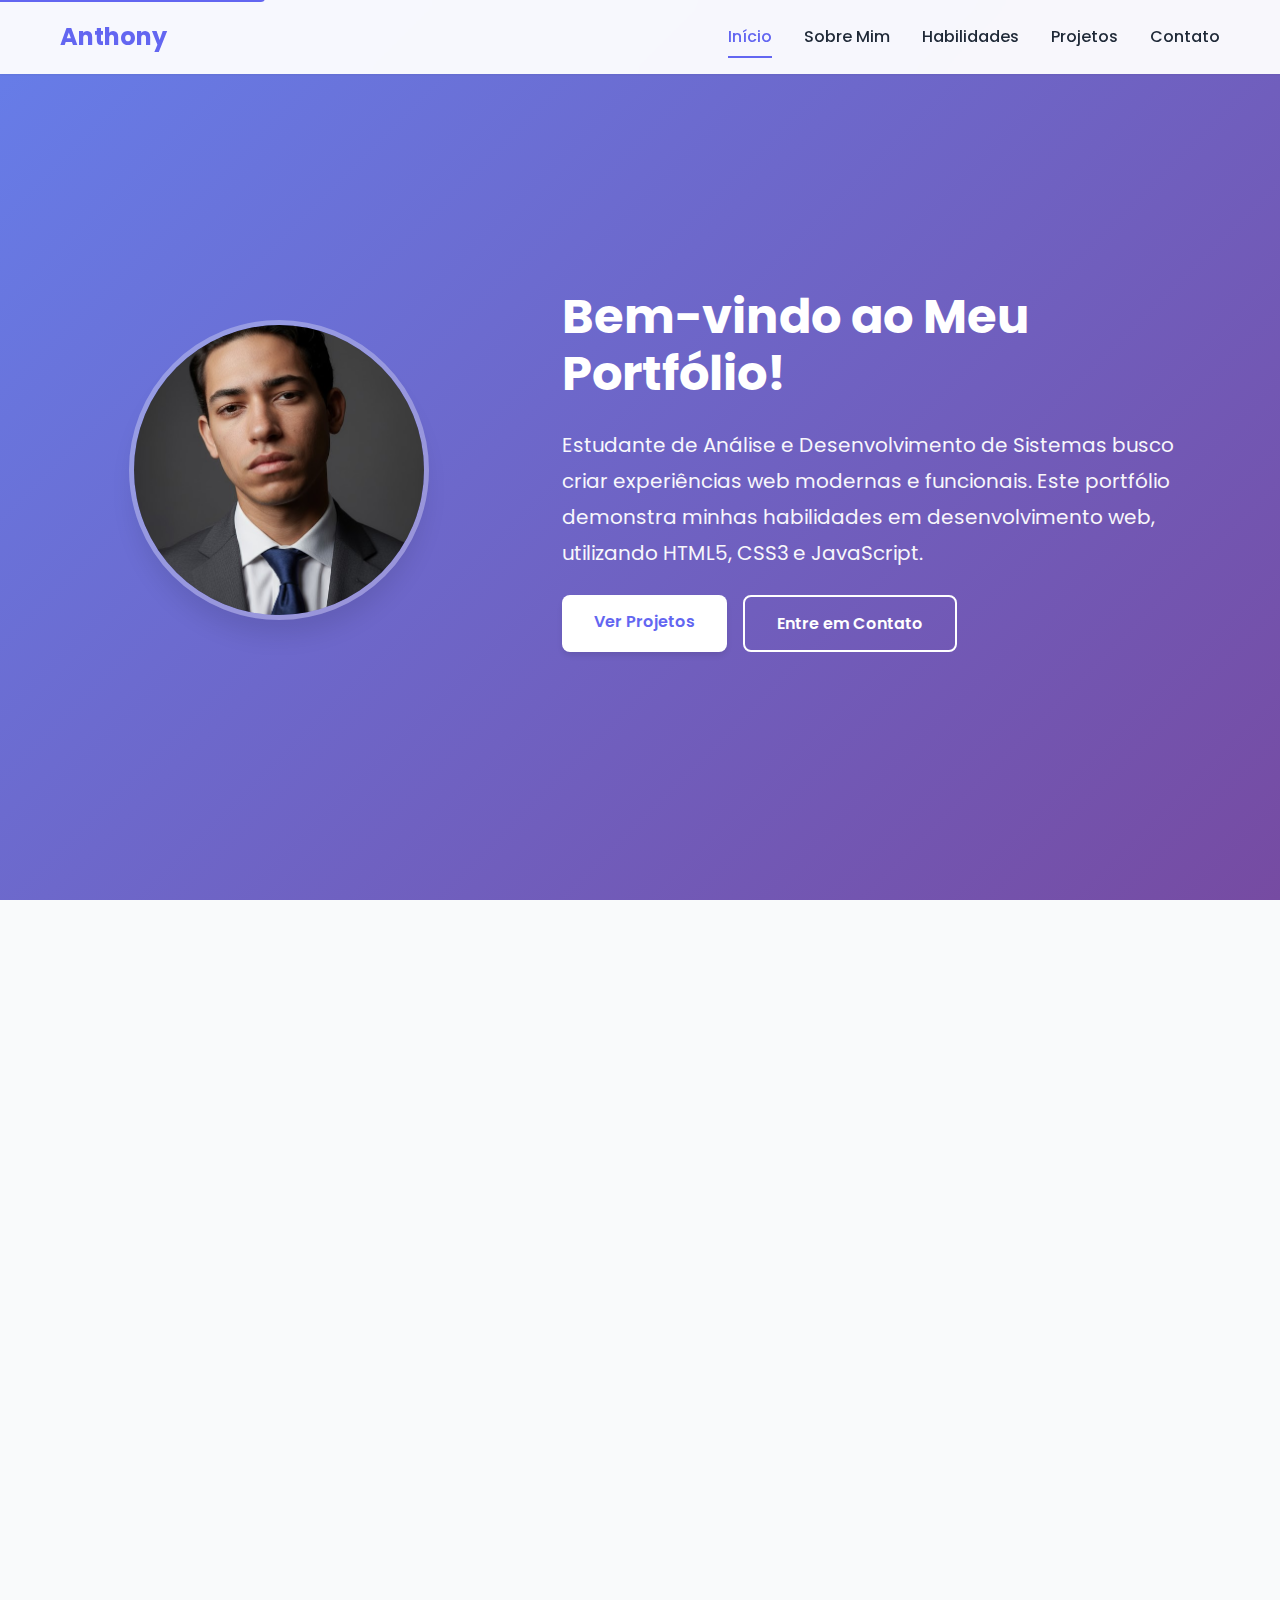
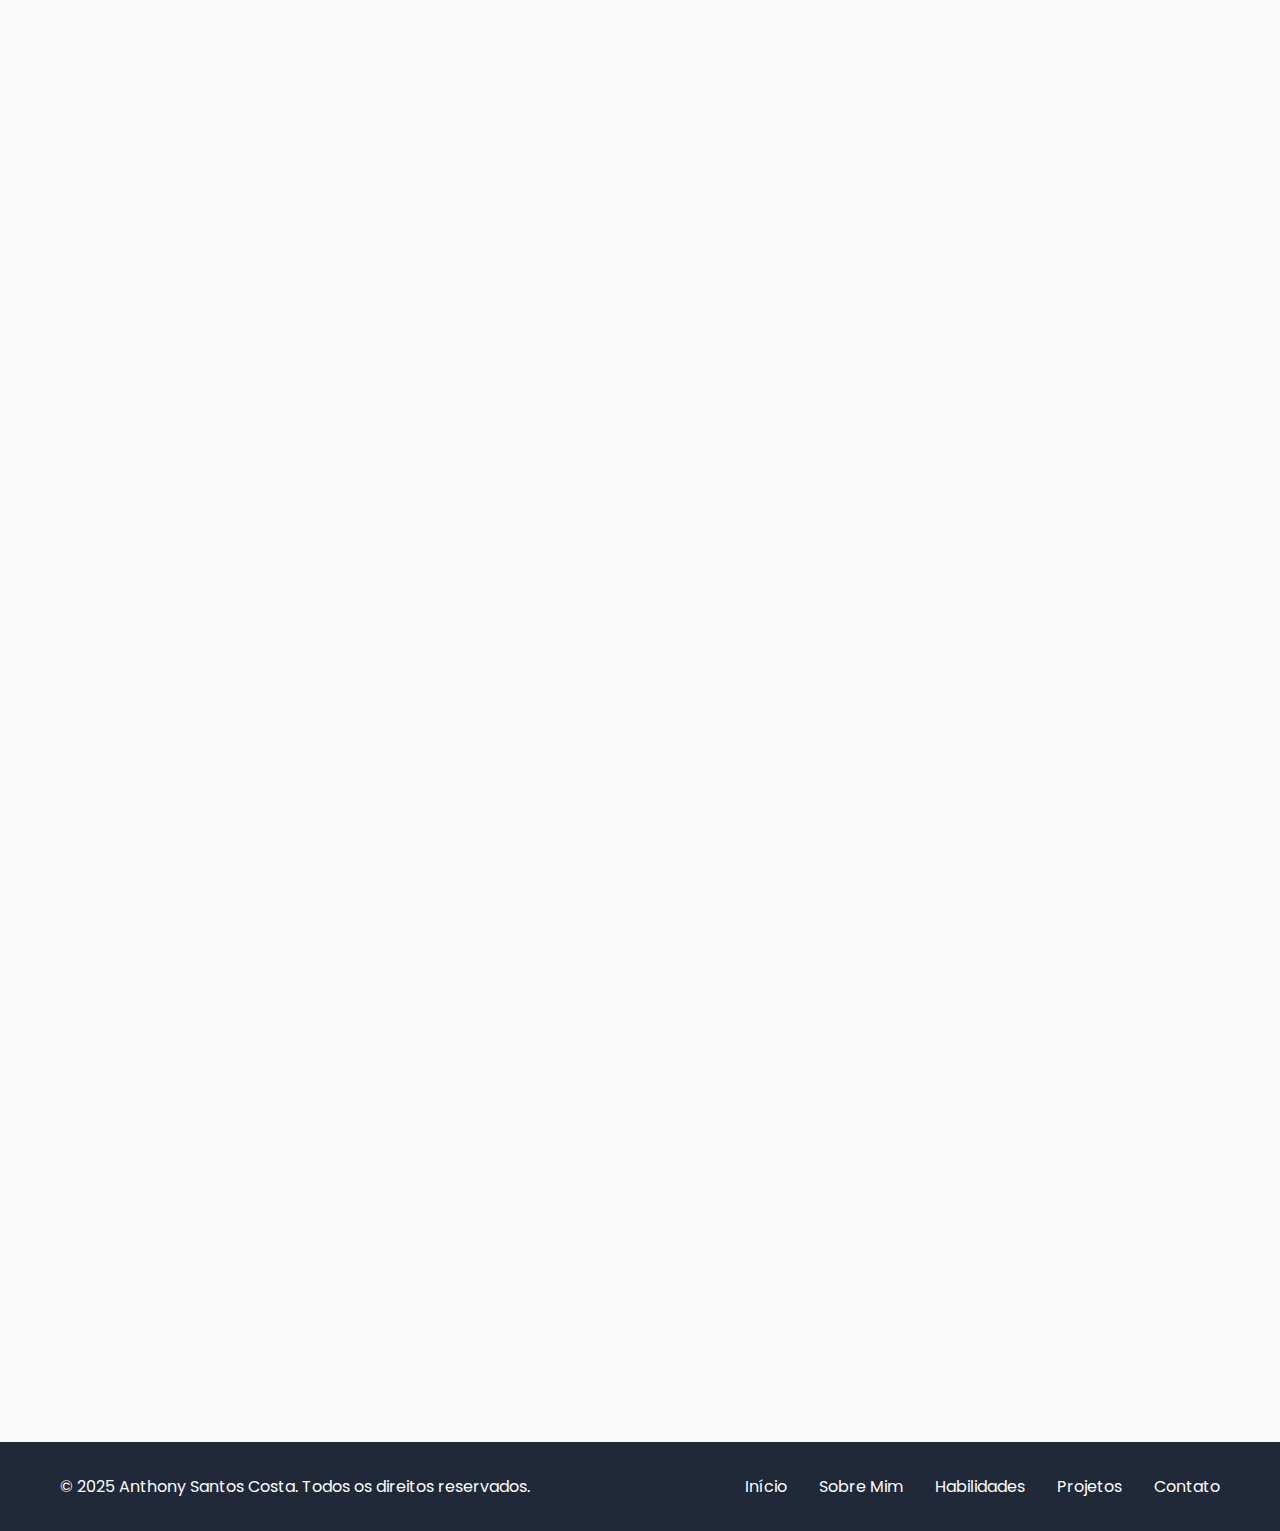
<file: index.html>
<!DOCTYPE html>
<html lang="pt-BR">
<head>
    <meta charset="UTF-8">
    <meta name="viewport" content="width=device-width, initial-scale=1.0">
    <meta name="description" content="Portfólio profissional de Anthony Santos Costa - Desenvolvedor Front-end especializado em HTML5, CSS3 e JavaScript">
    <meta name="keywords" content="desenvolvedor front-end, HTML5, CSS3, JavaScript, portfólio, web developer">
    <meta name="author" content="Anthony Santos Costa">
    <title>Anthony Santos Costa - Portfólio Profissional | Desenvolvedor Front-end</title>
    <link rel="stylesheet" href="style.css">
    <link rel="preconnect" href="https://fonts.googleapis.com">
    <link rel="preconnect" href="https://fonts.gstatic.com" crossorigin>
    <link href="https://fonts.googleapis.com/css2?family=Poppins:wght@300;400;500;600;700&display=swap" rel="stylesheet">
    <script src="https://www.google.com/recaptcha/api.js" async defer></script>
</head>
<body>
    <a href="#main-content" class="skip-link">Pular para o conteúdo principal</a>

    <header class="header-fixed">
        <div class="container">
            <div class="header-content">
                <h1 class="logo"><span class="typing-text"></span></h1>
                <nav class="nav-menu" id="nav-menu" role="navigation" aria-label="Menu principal">
                    <a href="#home" class="nav-link">Início</a>
                    <a href="#sobre" class="nav-link">Sobre Mim</a>
                    <a href="#habilidades" class="nav-link">Habilidades</a>
                    <a href="#projetos" class="nav-link">Projetos</a>
                    <a href="#contato" class="nav-link">Contato</a>
                </nav>
                <button class="menu-toggle" aria-label="Menu mobile" aria-expanded="false" aria-controls="nav-menu">
                    <span></span>
                    <span></span>
                    <span></span>
                </button>
            </div>
        </div>
    </header>
    <main id="main-content">
    <section id="home" class="hero">
        <div class="container">
            <div class="hero-content animate-on-scroll">
                <div class="hero-image">
                    <img src="assets/unnamed.jpg" alt="Anthony Santos Costa - Desenvolvedor Front-end" class="profile-photo" loading="lazy" style="object-position: center center; object-fit: cover;">
                </div>
                <div class="hero-text">
                    <h2 class="hero-title">Bem-vindo ao Meu Portfólio!</h2>
                    <p class="hero-description">Estudante de Análise e Desenvolvimento de Sistemas busco criar experiências web modernas e funcionais. Este portfólio demonstra minhas habilidades em desenvolvimento web, utilizando HTML5, CSS3 e JavaScript.</p>
                    <div class="hero-buttons">
                        <a href="#projetos" class="btn btn-primary">Ver Projetos</a>
                        <a href="#contato" class="btn btn-secondary">Entre em Contato</a>
                    </div>
                </div>
            </div>
        </div>
    </section>

    <section id="habilidades" class="skills">
        <div class="container">
            <h2 class="section-title animate-on-scroll">Habilidades</h2>
            <p class="section-subtitle animate-on-scroll">Tecnologias e ferramentas que utilizo no desenvolvimento.</p>
            
            <div class="skills-grid animate-on-scroll">
                <div class="skill-card">
                    <div class="skill-icon">🌐</div>
                    <h3>HTML5</h3>
                    <p>Nível intermediário - Estruturação semântica e acessível</p>
                    <div class="skill-level">
                        <div class="skill-bar">
                            <div class="skill-progress" data-level="65" style="width: 65%"></div>
                        </div>
                        <span class="skill-percentage">65%</span>
                    </div>
                </div>
                <div class="skill-card">
                    <div class="skill-icon">🎨</div>
                    <h3>CSS3</h3>
                    <p>Nível intermediário - Design responsivo e estilização moderna</p>
                    <div class="skill-level">
                        <div class="skill-bar">
                            <div class="skill-progress" data-level="45" style="width: 45%"></div>
                        </div>
                        <span class="skill-percentage">45%</span>
                    </div>
                </div>
                <div class="skill-card">
                    <div class="skill-icon">⚡</div>
                    <h3>JavaScript</h3>
                    <p>Nível intermediário - Interatividade e lógica de programação</p>
                    <div class="skill-level">
                        <div class="skill-bar">
                            <div class="skill-progress" data-level="35" style="width: 35%"></div>
                        </div>
                        <span class="skill-percentage">35%</span>
                    </div>
                </div>
                <div class="skill-card">
                    <div class="skill-icon">🐍</div>
                    <h3>Python</h3>
                    <p>Nível intermediário - Programação e desenvolvimento backend</p>
                    <div class="skill-level">
                        <div class="skill-bar">
                            <div class="skill-progress" data-level="15" style="width: 15%"></div>
                        </div>
                        <span class="skill-percentage">15%</span>
                    </div>
                </div>
            </div>
        </div>
    </section>

    <section id="projetos" class="projects">
        <div class="container">
            <h2 class="section-title animate-on-scroll">Meus Projetos</h2>
            <p class="section-subtitle animate-on-scroll">Confira alguns dos projetos que desenvolvi durante minha jornada de aprendizado.</p>
            
            <div class="projects-grid">
                <a href="projetos/atividade 1/index.html" class="project-card animate-on-scroll">
                    <div class="project-image">
                        <div class="project-placeholder">🚗</div>
                    </div>
                    <div class="project-content">
                        <h3>Atividade 1: Site de Carros</h3>
                        <p>Um site interativo sobre carros construído com HTML, CSS e JavaScript, incluindo elementos de áudio e animações.</p>
                        <span class="project-link">Ver Projeto →</span>
                    </div>
                </a>

                <a href="projetos/atividade 2/atividade 2/index.html" class="project-card animate-on-scroll">
                    <div class="project-image">
                        <div class="project-placeholder">🔢</div>
                    </div>
                    <div class="project-content">
                        <h3>Atividade 2: Calculadora JS</h3>
                        <p>Uma calculadora funcional e responsiva desenvolvida com JavaScript puro, demonstrando lógica de programação e manipulação do DOM.</p>
                        <span class="project-link">Ver Projeto →</span>
                    </div>
                </a>

                <a href="projetos/Lampada - Atividade/index.html" class="project-card animate-on-scroll">
                    <div class="project-image">
                        <div class="project-placeholder">💡</div>
                    </div>
                    <div class="project-content">
                        <h3>Lâmpada Interativa</h3>
                        <p>Projeto interativo de lâmpada que permite ligar e desligar, demonstrando manipulação de eventos e alteração de imagens dinamicamente.</p>
                        <span class="project-link">Ver Projeto →</span>
                    </div>
                </a>

                <a href="projetos/Site Sustentavél/index.html" class="project-card animate-on-scroll">
                    <div class="project-image">
                        <div class="project-placeholder">🌱</div>
                    </div>
                    <div class="project-content">
                        <h3>Site Sustentável</h3>
                        <p>Site sobre sustentabilidade com notícias, dicas e informações sobre meio ambiente e práticas ecológicas.</p>
                        <span class="project-link">Ver Projeto →</span>
                    </div>
                </a>
            </div>
        </div>
    </section>

    <section id="contato" class="contact">
        <div class="container">
            <h2 class="section-title animate-on-scroll">Entre em Contato</h2>
            <p class="section-subtitle animate-on-scroll">Fique à vontade para entrar em contato comigo. Estou sempre aberto a novas oportunidades e projetos!</p>
            
            <div class="contact-content">
                <div class="form-container animate-on-scroll">
                    <h3>Envie-me uma Mensagem</h3>
                    <form id="contactForm" action="mailto:anthonysantoscosta93@gmail.com" method="post" enctype="text/plain">
                        <div class="form-group">
                            <label for="nome">Nome:</label>
                            <input type="text" id="nome" name="nome" required placeholder="Seu nome completo" aria-required="true" aria-label="Campo para inserir seu nome completo">
                        </div>
                        
                        <div class="form-group">
                            <label for="email">E-mail:</label>
                            <input type="email" id="email" name="email" required placeholder="seu@email.com" aria-required="true" aria-label="Campo para inserir seu endereço de e-mail">
                        </div>
                        
                        <div class="form-group">
                            <label for="mensagem">Mensagem:</label>
                            <textarea id="mensagem" name="mensagem" rows="5" required placeholder="Escreva sua mensagem aqui..." aria-required="true" aria-label="Campo para escrever sua mensagem"></textarea>
                        </div>
                        
                        <div class="form-group">
                            <div class="captcha-container">
                                <div class="g-recaptcha" data-sitekey="6LeIxAcTAAAAAJcZVRqyHh71UMIEGNQ_MXjiZKhI"></div>
                            </div>
                        </div>
                        
                        <button type="submit" class="btn btn-primary" aria-label="Botão para enviar o formulário de contato">Enviar Mensagem</button>
                    </form>
                </div>

                <div class="contacts-container animate-on-scroll">
                    <h3>Outros Contatos</h3>
                    <div class="social-links">
                        <a href="mailto:anthonysantoscosta93@gmail.com" target="_blank" class="social-link" title="Email">
                            <span class="social-icon">📧</span>
                            <span>anthonysantoscosta93@gmail.com</span>
                        </a>
                        <a href="https://github.com/anthonf" target="_blank" class="social-link" title="GitHub">
                            <span class="social-icon">💻</span>
                            <span>GitHub</span>
                        </a>
                        <a href="https://linkedin.com/in/ANTHUNY TUNINHO" target="_blank" class="social-link" title="LinkedIn">
                            <span class="social-icon">💼</span>
                            <span>LinkedIn</span>
                        </a>
                        <a href="https://instagram.com/anthony_satos" target="_blank" class="social-link" title="Instagram">
                            <span class="social-icon">📷</span>
                            <span>Instagram</span>
                        </a>
                        <a href="https://wa.me/557988464379" target="_blank" class="social-link" title="WhatsApp">
                            <span class="social-icon">💬</span>
                            <span>WhatsApp</span>
                        </a>
                    </div>
                    <div class="map-container">
                        <h3>Localização</h3>
                        <p class="location-text">UNIT Farolândia - Avenida Murilo Dantas, 300<br>Farolândia, Aracaju - SE, 49032-490</p>
                        <iframe 
                            src="https://www.google.com/maps/embed?pb=!1m18!1m12!1m3!1d3916.277870986386!2d-37.07287772489859!3d-10.96727589043088!2m3!1f0!2f0!3f0!3m2!1i1024!2i768!4f13.1!3m3!1m2!1s0x71ab32355444987%3A0x809315875150824c!2sUniversidade%20Tiradentes%20(UNIT)%20-%20Campus%20Farol%C3%A2ndia!5e0!3m2!1spt-BR!2sbr!4v1700000000000!5m2!1spt-BR!2sbr" 
                            allowfullscreen="" 
                            loading="lazy" 
                            referrerpolicy="no-referrer-when-downgrade"
                            title="Localização UNIT Farolândia"
                            aria-label="Mapa mostrando a localização da UNIT Farolândia em Aracaju - SE">
                        </iframe>
                    </div>
                </div>
            </div>
        </div>
    </section>
    </main>

    <footer class="footer">
        <div class="container">
            <div class="footer-content">
                <p>&copy; 2025 Anthony Santos Costa. Todos os direitos reservados.</p>
                <div class="footer-links">
                    <a href="#home">Início</a>
                    <a href="#sobre">Sobre Mim</a>
                    <a href="#habilidades">Habilidades</a>
                    <a href="#projetos">Projetos</a>
                    <a href="#contato">Contato</a>
                </div>
            </div>
        </div>
    </footer>

    <noscript>
        <div style="position: fixed; top: 0; left: 0; right: 0; background-color: #ef4444; color: white; padding: 1rem; text-align: center; z-index: 10000;">
            <p style="margin: 0;"><strong>JavaScript está desabilitado no seu navegador.</strong> Para uma melhor experiência, por favor, ative o JavaScript ou entre em contato diretamente via 
            <a href="https://wa.me/557988464379" target="_blank" style="color: white; text-decoration: underline;">WhatsApp</a> ou 
            <a href="mailto:anthonysantoscosta93@gmail.com" style="color: white; text-decoration: underline;">E-mail</a>.</p>
        </div>
    </noscript>

    <script src="script.js"></script>

</body>
</html>
</file>
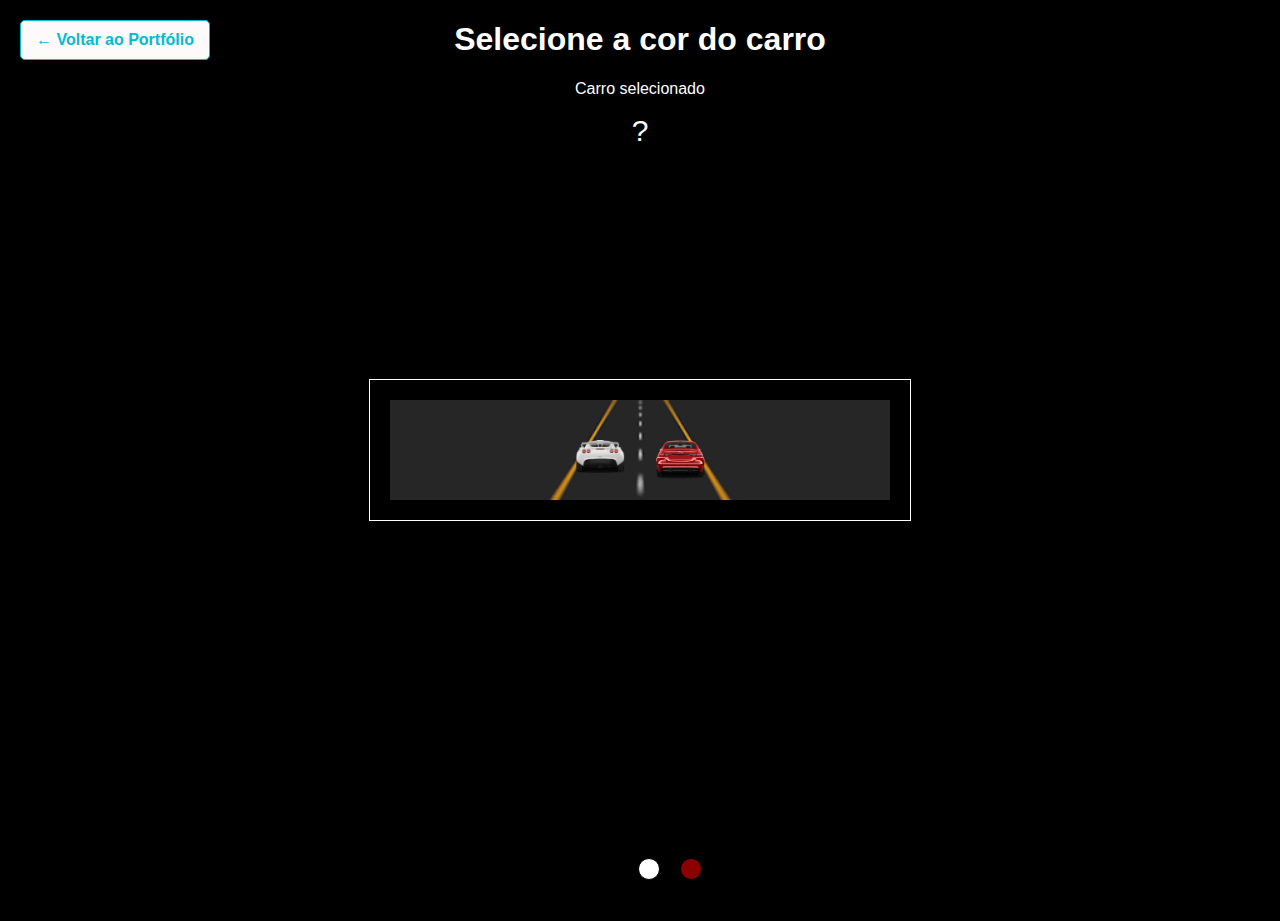
<file: projetos/atividade 1/index.html>
<!DOCTYPE html>
<html lang="en">
<head>
    <meta charset="UTF-8">
    <meta name="viewport" content="width=device-width, initial-scale=1.0">
    <link rel="stylesheet" href="style.css">
    <title>z-index</title>
</head>
<body>
    <a href="../../index.html" class="btn-voltar">&larr; Voltar ao Portfólio</a>
    <header>
        <div class="text">
            <h1>Selecione a cor do carro</h1>
            <p>Carro selecionado <div id="result">?</div></p>
        </div>
    </header>
    <main>
        <div class="container">
            <div class="track"></div>
            <div id="white"></div>
            <div id="red"></div>
            <audio src="assets/audio/cars.mp3" autoplay></audio>
        </div>
    </main>
    <footer>
        <nav>
            <div class="btn_circle_1" id="branco"></div>
            <div class="btn_circle_2" id="vermelho"></div>
            <div class="btn" id="resetar">Resetar</div>
            <div class="btn" id="acelerar">Acelerar</div>
            <div class="btn" id="desacelerar">Desacelerar</div>
        </nav>
    </footer>
</body>
<script src="script.js"></script>
</html>
</file>
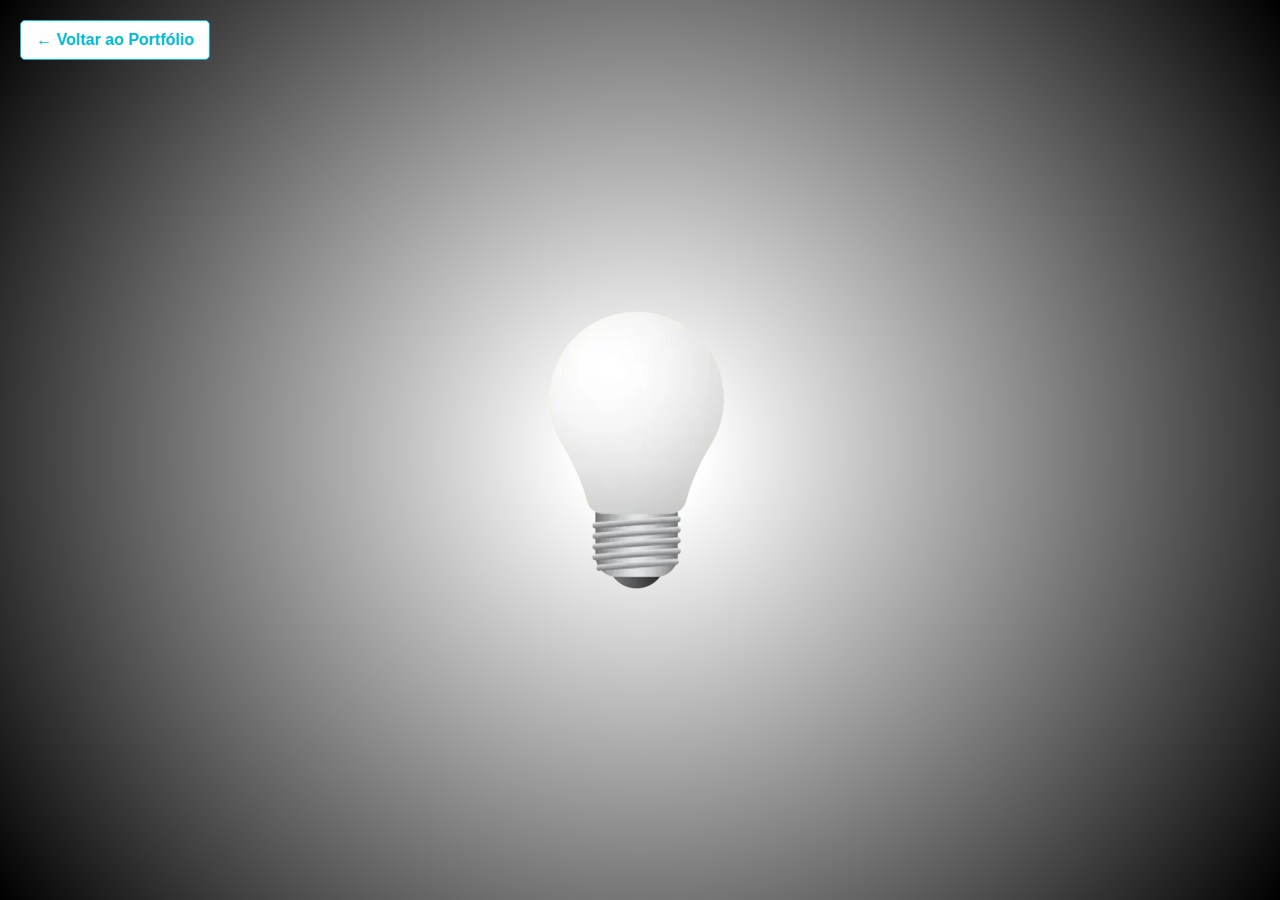
<file: projetos/Lampada - Atividade/index.html>
<!DOCTYPE html>
<html lang="pt-BR">
<head>
    <meta charset="UTF-8">
    <meta name="viewport" content="width=device-width, initial-scale=1.0">
    <title>Lâmpada</title>
    <link rel="stylesheet" href="style.css">
</head>
<body>
    <a href="../../index.html" class="btn-voltar">&larr; Voltar ao Portfólio</a>
    <div class="container">
        <img id="lamp" src="assets/lamp_off.png" alt="Lâmpada apagada">
    </div>
    <script src="lampião.js"></script>
</body>
</html>
</file>
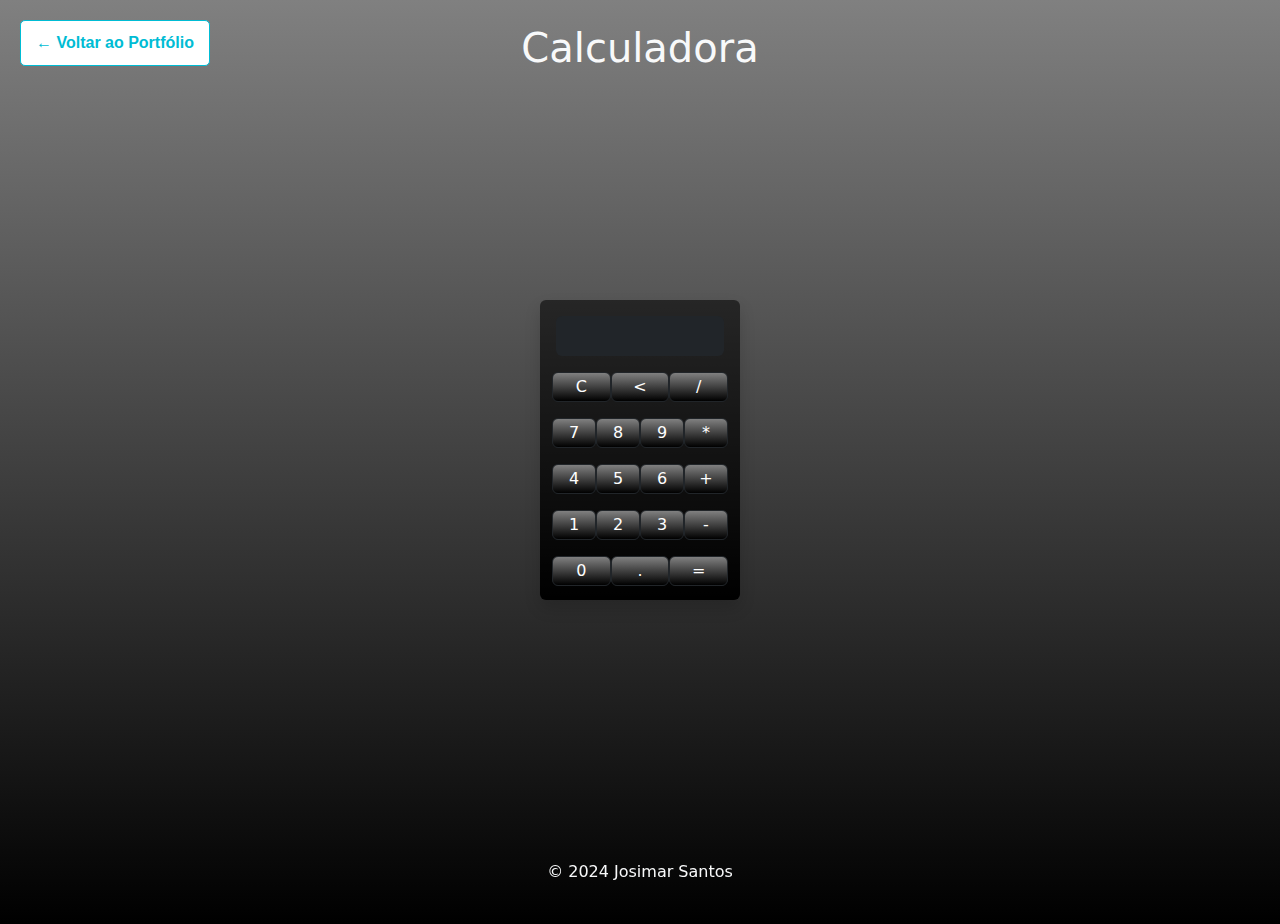
<file: projetos/atividade 2/atividade 2/index.html>
<!DOCTYPE html>
<html lang="en">
<head>
    <meta charset="UTF-8">
    <meta name="viewport" content="width=device-width, initial-scale=1.0">
    <title>Calculator</title>
    <link rel="stylesheet" href="style.css">
    <link href="https://cdn.jsdelivr.net/npm/bootstrap@5.3.3/dist/css/bootstrap.min.css" rel="stylesheet" integrity="sha384-QWTKZyjpPEjISv5WaRU9OFeRpok6YctnYmDr5pNlyT2bRjXh0JMhjY6hW+ALEwIH" crossorigin="anonymous">
</head>
<body>
    <a href="../../../index.html" class="btn-voltar">&larr; Voltar ao Portfólio</a>
    <header class="header text-center my-4">
        <h1 class="text-light">Calculadora</h1>
    </header>
    <main class="d-flex justify-content-center">
        <div class="calc bg-black bg-gradient p-3 rounded shadow">
            <div class="display bg-dark pb-3 mb-3 rounded text-light text-end" id="display"></div>
            <div class="btns">
                <div class="row g-2"> 
                    <button onclick="clearAll()" class="btn col btn-dark d-flex justify-content-center align-items-center" aria-label="Clear">C</button>
                    <button onclick="backspace()" class="btn col btn-dark d-flex justify-content-center align-items-center" aria-label="Backspace"><</button>
                    <button onclick="pressed('/')" class="btn col btn-dark d-flex justify-content-center align-items-center" aria-label="Divide">/</button>
                </div>
                <div class="row g-2 mt-2">
                    <button onclick="pressed('7')" class="btn col btn-dark d-flex justify-content-center align-items-center" aria-label="Seven">7</button>
                    <button onclick="pressed('8')" class="btn col btn-dark d-flex justify-content-center align-items-center" aria-label="Eight">8</button>
                    <button onclick="pressed('9')" class="btn col btn-dark d-flex justify-content-center align-items-center" aria-label="Nine">9</button>
                    <button onclick="pressed('*')" class="btn col btn-dark d-flex justify-content-center align-items-center" aria-label="Multiply">*</button>
                </div>
                <div class="row g-2 mt-2">
                    <button onclick="pressed('4')" class="btn col btn-dark d-flex justify-content-center align-items-center" aria-label="Four">4</button>
                    <button onclick="pressed('5')" class="btn col btn-dark d-flex justify-content-center align-items-center" aria-label="Five">5</button>
                    <button onclick="pressed('6')" class="btn col btn-dark d-flex justify-content-center align-items-center" aria-label="Six">6</button>
                    <button onclick="pressed('+')" class="btn col btn-dark d-flex justify-content-center align-items-center" aria-label="Add">+</button>
                </div>
                <div class="row g-2 mt-2">
                    <button onclick="pressed('1')" class="btn col btn-dark d-flex justify-content-center align-items-center" aria-label="One">1</button>
                    <button onclick="pressed('2')" class="btn col btn-dark d-flex justify-content-center align-items-center" aria-label="Two">2</button>
                    <button onclick="pressed('3')" class="btn col btn-dark d-flex justify-content-center align-items-center" aria-label="Three">3</button>
                    <button onclick="pressed('-')" class="btn col btn-dark d-flex justify-content-center align-items-center" aria-label="Subtract">-</button>
                </div>
                <div class="row g-2 mt-2">
                    <button onclick="pressed('0')" class="btn col btn-dark d-flex justify-content-center align-items-center" aria-label="Zero">0</button>
                    <button onclick="pressed('.')" class="btn col btn-dark d-flex justify-content-center align-items-center" aria-label="Decimal">.</button>
                    <button onclick="calculate()" class="btn col btn-dark d-flex justify-content-center align-items-center" aria-label="Equals">=</button>
                </div>
            </div>
        </div>
    </main>
    <footer class="footer text-light fixed-bottom mt-auto text-center">
        <p>&copy; 2024 Josimar Santos</p>
    </footer>
    <script src="script.js"></script>
    <script src="https://cdn.jsdelivr.net/npm/bootstrap@5.3.3/dist/js/bootstrap.bundle.min.js" integrity="sha384-YvpcrYf0tY3lHB60NNkmXc5s9fDVZLESaAA55NDzOxhy9GkcIdslK1eN7N6jIeHz" crossorigin="anonymous"></script>
</body>
</html>
</file>
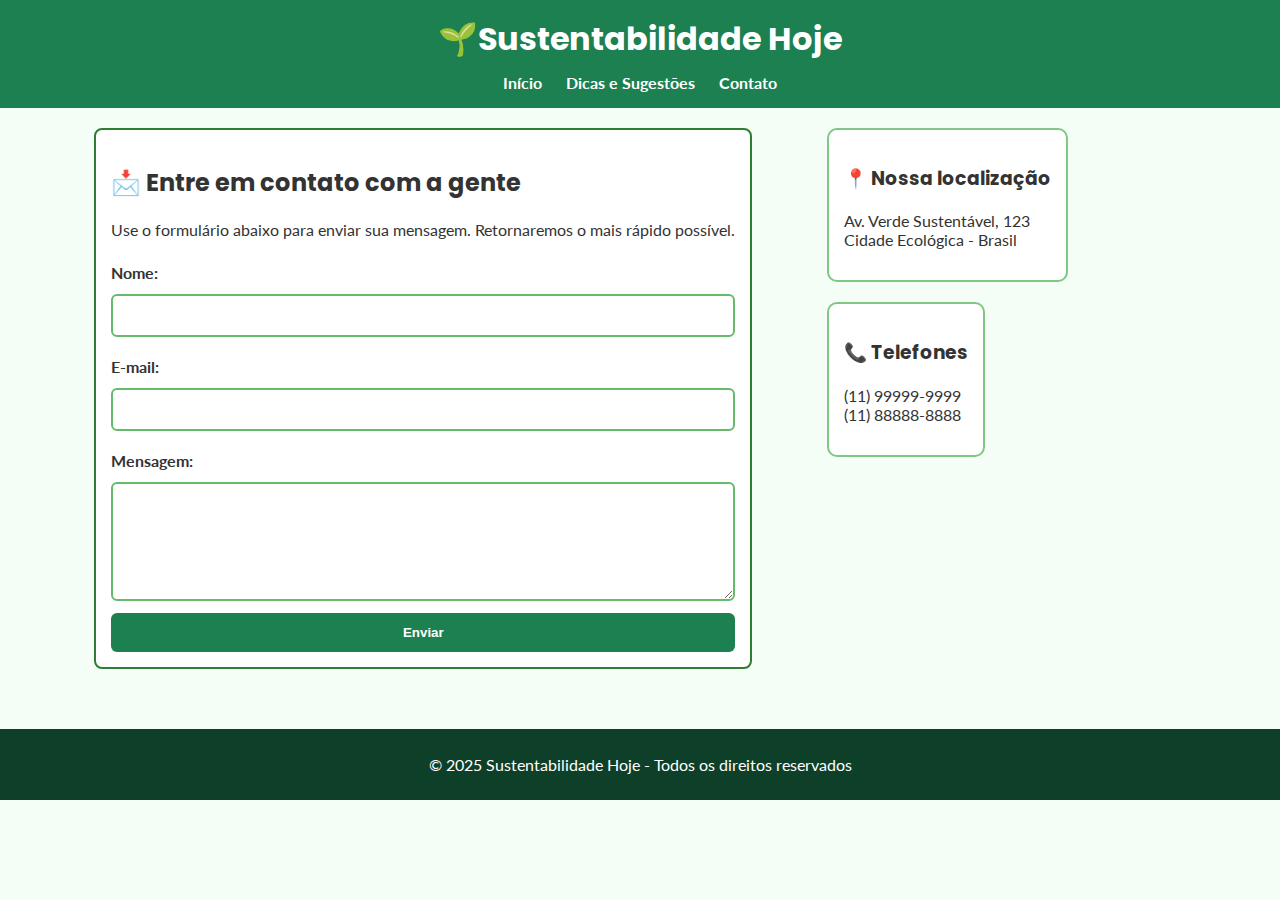
<file: projetos/Site Sustentavél/contatos.html>
<!DOCTYPE html>
<html lang="pt-br">
<head>
<meta charset="UTF-8">
<meta name="viewport" content="width=device-width, initial-scale=1.0">
    <title>Contato - Sustentabilidade Hoje</title>
    <link rel="stylesheet" href="style.css">
    <link rel="icon" href="data:image/svg+xml,<svg xmlns=%22http://www.w3.org/2000/svg%22 viewBox=%2210 0 100 100%22><text y=%22.90em%22 font-size=%2290%22>🌱</text></svg>"></link>
    <link rel="preconnect" href="https://fonts.googleapis.com">
    <link rel="preconnect" href="https://fonts.gstatic.com" crossorigin>
    <link href="https://fonts.googleapis.com/css2?family=Poppins:wght@600;700&family=Lato:wght@400;700&family=Playfair+Display:wght@700&display=swap" rel="stylesheet">
</head>
</head>
<body>
<header>
    <h1>🌱Sustentabilidade Hoje </h1>
    <nav>
    <a href="index.html">Início</a>
    <a href="Dicas e Sugestões.html">Dicas e Sugestões</a>
    <a href="contato.html">Contato</a>
    </nav>
</header>

<div class="container">
    <div class="left">
    <div class="big">
        <h2>📩 Entre em contato com a gente</h2>
        <p>Use o formulário abaixo para enviar sua mensagem. Retornaremos o mais rápido possível.</p>
        <form class="contato-form">
        <label for="nome">Nome:</label>
        <input type="text" id="nome" name="nome" required>
        <label for="email">E-mail:</label>
        <input type="email" id="email" name="email" required>
        <label for="mensagem">Mensagem:</label>
        <textarea id="mensagem" name="mensagem" rows="5" required></textarea>
        <button type="submit">Enviar</button>
        </form>
    </div>
    </div>
    <div class="right">
    <div class="box">
        <h3>📍 Nossa localização</h3>
        <p>Av. Verde Sustentável, 123<br>Cidade Ecológica - Brasil</p>
    </div>
    <div class="box">
        <h3>📞 Telefones</h3>
        <p>(11) 99999-9999<br>(11) 88888-8888</p>
    </div>
    </div>
</div>

<footer>
    <p>&copy; 2025 Sustentabilidade Hoje - Todos os direitos reservados</p>
</footer>
</body>
</html>
</file>
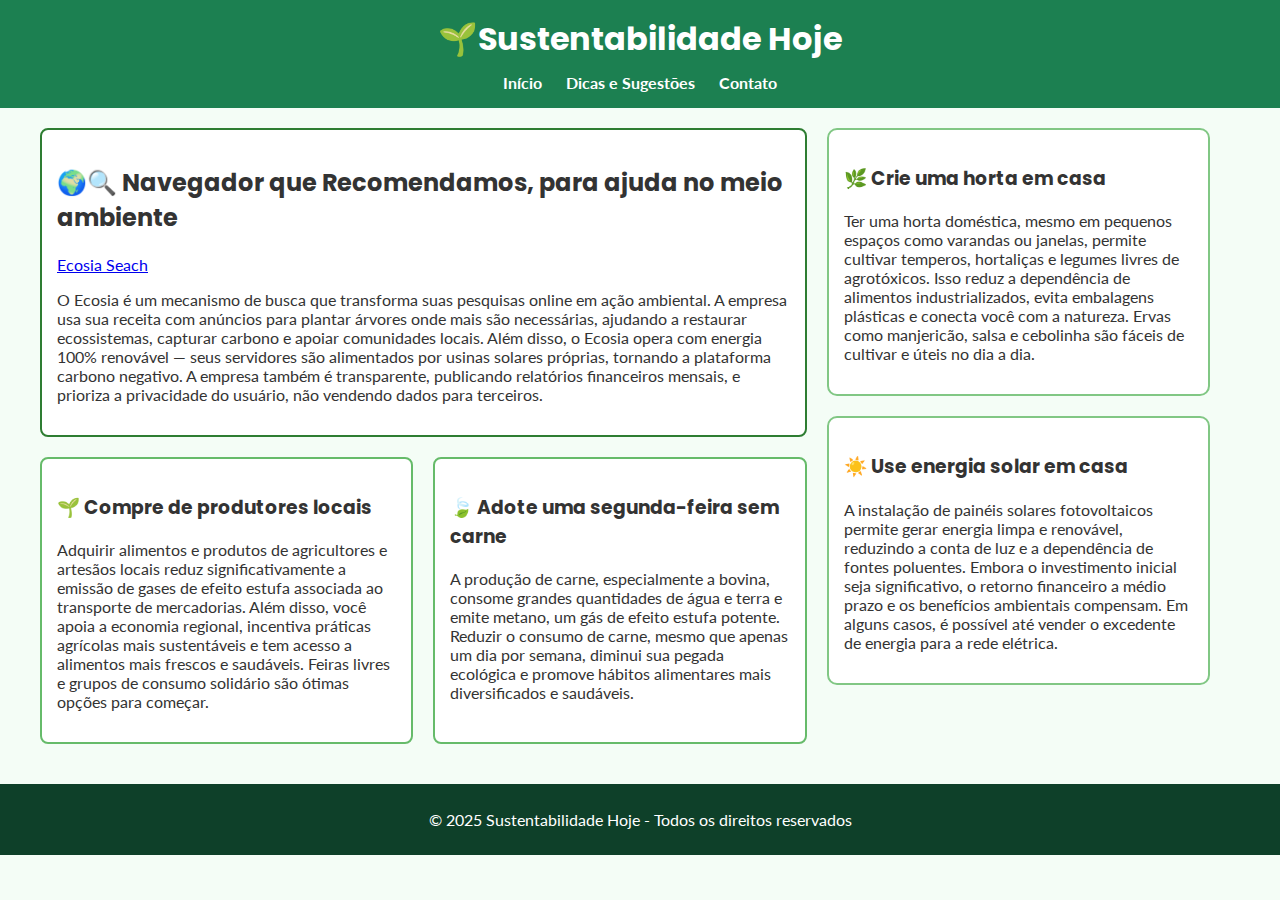
<file: projetos/Site Sustentavél/Dicas e Sugestões.html>
<!DOCTYPE html>
<html lang="pt-br">
<head>
<meta charset="UTF-8">
<meta name="viewport" content="width=device-width, initial-scale=1.0">
  <title>Dicas e Sugestões</title>
  <link rel="stylesheet" href="style.css">
  <link rel="icon" href="data:image/svg+xml,<svg xmlns=%22http://www.w3.org/2000/svg%22 viewBox=%2210 0 100 100%22><text y=%22.90em%22 font-size=%2290%22>🌱</text></svg>"></link>
  <link rel="preconnect" href="https://fonts.googleapis.com">
  <link rel="preconnect" href="https://fonts.gstatic.com" crossorigin>
  <link href="https://fonts.googleapis.com/css2?family=Poppins:wght@600;700&family=Lato:wght@400;700&family=Playfair+Display:wght@700&display=swap" rel="stylesheet">
</head>
</head>
<body>

  <header>
    <h1>🌱Sustentabilidade Hoje</h1>
    <nav>
      <a href="index.html">Início</a>
      <a href="Dicas e Sugestões.html">Dicas e Sugestões</a>
      <a href="contatos.html">Contato</a>
    </nav>
  </header>


  <div class="container">
    <div class="left">
      <div class="big">
        <h2>🌍🔍 Navegador que Recomendamos, para ajuda no meio ambiente</h2>
        <a href="https://www.ecosia.org" target="_blank">Ecosia Seach</a>
        <p>O Ecosia é um mecanismo de busca que transforma suas pesquisas online em ação ambiental. A empresa usa sua receita com anúncios para plantar árvores onde mais são necessárias, 
          ajudando a restaurar ecossistemas, capturar carbono e apoiar comunidades locais.
        Além disso, o Ecosia opera com energia 100% renovável — seus servidores são alimentados por usinas solares próprias, 
        tornando a plataforma carbono negativo. A empresa também é transparente, 
        publicando relatórios financeiros mensais, e prioriza a privacidade do usuário, não vendendo dados para terceiros.</p>
      </div>
      <div class="small">
        <h3>🌱 Compre de produtores locais</h3>
        <p>Adquirir alimentos e produtos de agricultores e artesãos locais reduz significativamente a emissão de gases de efeito estufa associada ao transporte de mercadorias. 
        Além disso, você apoia a economia regional, 
        incentiva práticas agrícolas mais sustentáveis e tem acesso a alimentos mais frescos e saudáveis. 
        Feiras livres e grupos de consumo solidário são ótimas opções para começar.</p>
      </div>
      <div class="small">
        <h3>🍃 Adote uma segunda-feira sem carne</h3>
        <p>A produção de carne, especialmente a bovina, consome grandes quantidades de água e terra e emite metano, um gás de efeito estufa potente. 
          Reduzir o consumo de carne, mesmo que apenas um dia por semana, 
          diminui sua pegada ecológica e promove hábitos alimentares mais diversificados e saudáveis.</p>
      </div>
    </div>

    <!-- Coluna Direita -->
    <div class="right">
      <div class="box">
        <h3>🌿 Crie uma horta em casa</h3>
        <p>Ter uma horta doméstica, mesmo em pequenos espaços como varandas ou janelas, permite cultivar temperos, hortaliças e legumes livres de agrotóxicos. 
          Isso reduz a dependência de alimentos industrializados, evita embalagens plásticas e conecta você com a natureza. 
          Ervas como manjericão, salsa e cebolinha são fáceis de cultivar e úteis no dia a dia.</p>
      </div>
      <div class="box">
        <h3>☀️ Use energia solar em casa</h3>
        <p>A instalação de painéis solares fotovoltaicos permite gerar energia limpa e renovável, reduzindo a conta de luz e a dependência de fontes poluentes. 
          Embora o investimento inicial seja significativo, o retorno financeiro a médio prazo e os benefícios ambientais compensam. 
          Em alguns casos, é possível até vender o excedente de energia para a rede elétrica.</p>
      </div>
    </div>
  </div>
<footer>
    <p>&copy; 2025 Sustentabilidade Hoje - Todos os direitos reservados</p>
</footer>
</body>
</html>
</file>
<file: style.css>
:root {
    --primary-color: #6366f1;
    --primary-dark: #4f46e5;
    --secondary-color: #8b5cf6;
    --text-dark: #1f2937;
    --text-light: #6b7280;
    --bg-light: #f9fafb;
    --bg-white: #ffffff;
    --border-color: #e5e7eb;
    --shadow-sm: 0 1px 2px 0 rgba(0, 0, 0, 0.05);
    --shadow-md: 0 4px 6px -1px rgba(0, 0, 0, 0.1);
    --shadow-lg: 0 10px 15px -3px rgba(0, 0, 0, 0.1);
    --shadow-xl: 0 20px 25px -5px rgba(0, 0, 0, 0.1);
    --transition: all 0.3s ease;
}

* {
    margin: 0;
    padding: 0;
    box-sizing: border-box;
}

html {
    scroll-behavior: smooth;
}

body {
    font-family: 'Poppins', -apple-system, BlinkMacSystemFont, 'Segoe UI', Roboto, Oxygen, Ubuntu, Cantarell, sans-serif;
    line-height: 1.6;
    color: var(--text-dark);
    background-color: var(--bg-light);
    overflow-x: hidden;
}

.skip-link {
    position: absolute;
    top: -40px;
    left: 0;
    background: var(--primary-color);
    color: white;
    padding: 8px;
    text-decoration: none;
    z-index: 10001;
    border-radius: 0 0 4px 0;
}

.skip-link:focus {
    top: 0;
}

.container {
    max-width: 1200px;
    margin: 0 auto;
    padding: 0 20px;
}

.header-fixed {
    position: fixed;
    top: 0;
    left: 0;
    right: 0;
    background-color: rgba(255, 255, 255, 0.95);
    backdrop-filter: blur(10px);
    box-shadow: var(--shadow-sm);
    z-index: 1000;
    transition: var(--transition);
}

.header-fixed.scrolled {
    box-shadow: var(--shadow-md);
}

.header-content {
    display: flex;
    justify-content: space-between;
    align-items: center;
    padding: 1rem 0;
}

.logo {
    font-size: 1.5rem;
    font-weight: 700;
    color: var(--primary-color);
    text-decoration: none;
    transition: var(--transition);
}

.logo:hover {
    color: var(--primary-dark);
}

.nav-menu {
    display: flex;
    gap: 2rem;
}

.nav-link {
    color: var(--text-dark);
    text-decoration: none;
    font-weight: 500;
    position: relative;
    transition: var(--transition);
    padding: 0.5rem 0;
}

.nav-link::after {
    content: '';
    position: absolute;
    bottom: 0;
    left: 0;
    width: 0;
    height: 2px;
    background-color: var(--primary-color);
    transition: var(--transition);
}

.nav-link:hover {
    color: var(--primary-color);
}

.nav-link:hover::after,
.nav-link.active::after {
    width: 100%;
}

.nav-link.active {
    color: var(--primary-color);
}

.menu-toggle {
    display: none;
    flex-direction: column;
    gap: 4px;
    background: none;
    border: none;
    cursor: pointer;
    padding: 0.5rem;
}

.menu-toggle span {
    width: 25px;
    height: 3px;
    background-color: var(--text-dark);
    transition: var(--transition);
    border-radius: 2px;
}

.hero {
    min-height: 100vh;
    display: flex;
    align-items: center;
    padding: 120px 0 80px;
    background: linear-gradient(135deg, #667eea 0%, #764ba2 100%);
    color: white;
    position: relative;
    overflow: hidden;
}

.hero::before {
    content: '';
    position: absolute;
    top: 0;
    left: 0;
    right: 0;
    bottom: 0;
    background: url('data:image/svg+xml,<svg width="60" height="60" viewBox="0 0 60 60" xmlns="http://www.w3.org/2000/svg"><g fill="none" fill-rule="evenodd"><g fill="%23ffffff" fill-opacity="0.05"><circle cx="30" cy="30" r="2"/></g></svg>');
    opacity: 0.3;
}

.hero-content {
    display: grid;
    grid-template-columns: 1fr 1.5fr;
    gap: 4rem;
    align-items: center;
    position: relative;
    z-index: 1;
}

.hero-image {
    display: flex;
    justify-content: center;
    align-items: center;
}

.profile-photo {
    width: 300px;
    height: 300px;
    border-radius: 50%;
    object-fit: cover;
    border: 5px solid rgba(255, 255, 255, 0.3);
    box-shadow: var(--shadow-xl);
    transition: var(--transition);
}

.profile-photo:hover {
    transform: scale(1.05);
    box-shadow: 0 25px 50px -12px rgba(0, 0, 0, 0.25);
}

.hero-text {
    display: flex;
    flex-direction: column;
    gap: 1.5rem;
}

.hero-title {
    font-size: 3rem;
    font-weight: 700;
    line-height: 1.2;
    margin: 0;
}

.hero-description {
    font-size: 1.25rem;
    line-height: 1.8;
    opacity: 0.95;
    margin: 0;
}

.hero-buttons {
    display: flex;
    gap: 1rem;
    flex-wrap: wrap;
}

.btn {
    display: inline-block;
    padding: 0.875rem 2rem;
    border-radius: 0.5rem;
    text-decoration: none;
    font-weight: 600;
    transition: var(--transition);
    cursor: pointer;
    border: none;
    font-size: 1rem;
    text-align: center;
}

.btn-primary {
    background-color: var(--bg-white);
    color: var(--primary-color);
    box-shadow: var(--shadow-md);
}

.btn-primary:hover {
    background-color: var(--primary-color);
    color: white;
    transform: translateY(-2px);
    box-shadow: var(--shadow-lg);
}

.btn-secondary {
    background-color: transparent;
    color: white;
    border: 2px solid white;
}

.btn-secondary:hover {
    background-color: white;
    color: var(--primary-color);
    transform: translateY(-2px);
}

section {
    padding: 80px 0;
}

.section-title {
    font-size: 2.5rem;
    font-weight: 700;
    text-align: center;
    margin-bottom: 1rem;
    color: var(--text-dark);
}

.section-subtitle {
    text-align: center;
    font-size: 1.125rem;
    color: var(--text-light);
    max-width: 600px;
    margin: 0 auto 3rem;
}

.about {
    background-color: var(--bg-white);
}

.about-content {
    display: grid;
    grid-template-columns: 1fr 2fr;
    gap: 3rem;
    align-items: center;
    margin-top: 3rem;
}

.about-image {
    display: flex;
    justify-content: center;
    align-items: center;
    overflow: hidden;
    border-radius: 1rem;
    max-width: 400px;
    width: 100%;
    aspect-ratio: 4 / 5;
    box-shadow: var(--shadow-lg);
}

.about-photo {
    width: 100%;
    height: 100%;
    object-fit: cover;
    object-position: center 20%;
    border-radius: 1rem;
    transition: var(--transition);
}

.about-photo:hover {
    transform: scale(1.02);
    box-shadow: var(--shadow-xl);
}

.about-text {
    display: flex;
    flex-direction: column;
    gap: 1.5rem;
}

.about-text p {
    font-size: 1.125rem;
    line-height: 1.8;
    color: var(--text-dark);
    margin: 0;
}

.about-text strong {
    color: var(--primary-color);
    font-weight: 600;
}

.skills {
    background-color: var(--bg-light);
}

.skills-grid {
    display: grid;
    grid-template-columns: repeat(auto-fit, minmax(250px, 1fr));
    gap: 2rem;
    margin-top: 3rem;
    max-width: 1000px;
    margin-left: auto;
    margin-right: auto;
}

.skill-card {
    background-color: var(--bg-white);
    padding: 2rem;
    border-radius: 1rem;
    text-align: center;
    box-shadow: var(--shadow-md);
    transition: var(--transition);
    border: 1px solid var(--border-color);
}

.skill-card:hover {
    transform: translateY(-5px);
    box-shadow: var(--shadow-lg);
    border-color: var(--primary-color);
}

.skill-icon {
    font-size: 3rem;
    margin-bottom: 1rem;
}

.skill-card h3 {
    font-size: 1.25rem;
    font-weight: 600;
    margin-bottom: 0.5rem;
    color: var(--text-dark);
}

.skill-card p {
    color: var(--text-light);
    font-size: 0.9rem;
    margin-bottom: 1rem;
}

.skill-level {
    display: flex;
    align-items: center;
    gap: 1rem;
    margin-top: 1rem;
}

.skill-bar {
    flex: 1;
    height: 8px;
    background-color: var(--bg-light);
    border-radius: 4px;
    overflow: hidden;
    position: relative;
}

.skill-progress {
    height: 100%;
    background: linear-gradient(90deg, var(--primary-color), var(--secondary-color));
    border-radius: 4px;
    transition: width 1.5s ease-out;
    width: 0;
}

.skill-percentage {
    font-size: 0.875rem;
    font-weight: 600;
    color: var(--primary-color);
    min-width: 45px;
    text-align: right;
}

.projects {
    background-color: var(--bg-white);
}

.projects-grid {
    display: grid;
    grid-template-columns: repeat(auto-fit, minmax(320px, 1fr));
    gap: 2rem;
    margin-top: 3rem;
}

.project-card {
    background-color: var(--bg-white);
    border-radius: 1rem;
    overflow: hidden;
    box-shadow: var(--shadow-md);
    transition: var(--transition);
    text-decoration: none;
    color: inherit;
    display: flex;
    flex-direction: column;
    border: 1px solid var(--border-color);
}

.project-card:hover {
    transform: translateY(-8px);
    box-shadow: var(--shadow-xl);
    border-color: var(--primary-color);
}

.project-card.project-coming-soon {
    opacity: 0.7;
    cursor: not-allowed;
}

.project-card.project-coming-soon:hover {
    transform: none;
    border-color: var(--border-color);
}

.project-image {
    width: 100%;
    height: 200px;
    background: linear-gradient(135deg, var(--primary-color), var(--secondary-color));
    display: flex;
    align-items: center;
    justify-content: center;
    position: relative;
    overflow: hidden;
}

.project-image::before {
    content: '';
    position: absolute;
    top: 0;
    left: 0;
    right: 0;
    bottom: 0;
    background: rgba(0, 0, 0, 0.1);
    opacity: 0;
    transition: var(--transition);
}

.project-card:hover .project-image::before {
    opacity: 1;
}

.project-placeholder {
    font-size: 4rem;
    z-index: 1;
    transition: var(--transition);
}

.project-card:hover .project-placeholder {
    transform: scale(1.1);
}

.project-content {
    padding: 1.5rem;
    flex-grow: 1;
    display: flex;
    flex-direction: column;
}

.project-content h3 {
    font-size: 1.5rem;
    font-weight: 600;
    margin-bottom: 0.75rem;
    color: var(--text-dark);
}

.project-content p {
    color: var(--text-light);
    margin-bottom: 1rem;
    flex-grow: 1;
    line-height: 1.6;
}

.project-link {
    color: var(--primary-color);
    font-weight: 600;
    display: inline-block;
    transition: var(--transition);
}

.project-card:hover .project-link {
    transform: translateX(5px);
}

.contact {
    background-color: var(--bg-light);
}

.contact-content {
    display: grid;
    grid-template-columns: 1fr 1fr;
    gap: 3rem;
    margin-top: 3rem;
}

.contacts-container {
    background-color: var(--bg-white);
    padding: 2rem;
    border-radius: 1rem;
    box-shadow: var(--shadow-md);
    display: flex;
    flex-direction: column;
    gap: 2rem;
}

.contacts-container h3 {
    font-size: 1.5rem;
    margin-bottom: 0;
    color: var(--text-dark);
}

.contacts-container .social-links {
    display: flex;
    flex-direction: column;
    gap: 1rem;
}

.contacts-container .social-link {
    display: flex;
    align-items: center;
    gap: 1rem;
    color: var(--text-dark);
    text-decoration: none;
    transition: var(--transition);
    padding: 1rem;
    border-radius: 0.5rem;
    border: 2px solid var(--border-color);
    background-color: var(--bg-light);
}

.contacts-container .social-link:hover {
    background-color: var(--primary-color);
    color: white;
    border-color: var(--primary-color);
    transform: translateX(5px);
}

.contacts-container .social-icon {
    font-size: 1.5rem;
    min-width: 30px;
}

.contacts-container .map-container {
    background-color: transparent;
    padding: 0;
    box-shadow: none;
    margin-top: 1rem;
}

.contacts-container .map-container h3 {
    font-size: 1.25rem;
    margin-bottom: 1rem;
    color: var(--text-dark);
}

.contacts-container .map-container iframe {
    width: 100%;
    height: 400px;
    border: 0;
    border-radius: 0.5rem;
}

.form-container {
    background-color: var(--bg-white);
    padding: 2rem;
    border-radius: 1rem;
    box-shadow: var(--shadow-md);
}

.form-container h3 {
    font-size: 1.5rem;
    margin-bottom: 1.5rem;
    color: var(--text-dark);
}

.form-group {
    margin-bottom: 1.5rem;
}

.form-group label {
    display: block;
    margin-bottom: 0.5rem;
    font-weight: 500;
    color: var(--text-dark);
}

.form-group input,
.form-group textarea {
    width: 100%;
    padding: 0.875rem;
    border: 2px solid var(--border-color);
    border-radius: 0.5rem;
    font-family: inherit;
    font-size: 1rem;
    transition: var(--transition);
    background-color: var(--bg-white);
}

.form-group input:focus,
.form-group textarea:focus {
    outline: none;
    border-color: var(--primary-color);
    box-shadow: 0 0 0 3px rgba(99, 102, 241, 0.1);
}

.form-group textarea {
    resize: vertical;
    min-height: 120px;
}

.captcha-container {
    display: flex;
    align-items: center;
    gap: 0.5rem;
    padding: 0.75rem;
    background-color: var(--bg-light);
    border-radius: 0.5rem;
    border: 2px solid var(--border-color);
}

.captcha-container input[type="checkbox"] {
    width: 18px;
    height: 18px;
    cursor: pointer;
}

.captcha-container label {
    margin: 0;
    cursor: pointer;
    font-weight: 500;
    color: var(--text-dark);
}

.map-container {
    background-color: var(--bg-white);
    padding: 2rem;
    border-radius: 1rem;
    box-shadow: var(--shadow-md);
}d

.map-container h3 {
    font-size: 1.5rem;
    margin-bottom: 1rem;
    color: var(--text-dark);
}

.location-text {
    color: var(--text-light);
    margin-bottom: 1.5rem;
    line-height: 1.8;
}

.map-container iframe {
    width: 100%;
    height: 400px;
    border: 0;
    border-radius: 0.5rem;
}

.footer {
    background-color: var(--text-dark);
    color: white;
    padding: 2rem 0;
}

.footer-content {
    display: flex;
    justify-content: space-between;
    align-items: center;
    flex-wrap: wrap;
    gap: 1rem;
}

.footer-links {
    display: flex;
    gap: 2rem;
    flex-wrap: wrap;
}

.footer-links a {
    color: white;
    text-decoration: none;
    transition: var(--transition);
}

.footer-links a:hover {
    color: var(--primary-color);
}

.animate-on-scroll {
    opacity: 0;
    transform: translateY(30px);
    transition: opacity 0.6s ease-out, transform 0.6s ease-out;
}

.animate-on-scroll.is-visible {
    opacity: 1;
    transform: translateY(0);
}

@media (max-width: 968px) {
    .hero-content {
        grid-template-columns: 1fr;
        text-align: center;
        gap: 2rem;
    }

    .profile-photo {
        width: 250px;
        height: 250px;
    }

    .hero-title {
        font-size: 2.5rem;
    }

    .about-content {
        grid-template-columns: 1fr;
        text-align: center;
    }

    .about-image {
        max-width: 300px;
        margin: 0 auto;
    }

    .about-photo {
        max-width: 100%;
    }

    .skills-grid {
        grid-template-columns: repeat(2, 1fr);
        max-width: 100%;
    }

    .contact-content {
        grid-template-columns: 1fr;
    }

    .captcha-container {
        display: flex;
        justify-content: center;
        padding: 0.5rem 0;
    }

    .g-recaptcha {
        transform: scale(0.7);
        transform-origin: center;
    }

    .contacts-container .map-container iframe {
        height: 300px;
    }

    .projects-grid {
        grid-template-columns: repeat(auto-fit, minmax(280px, 1fr));
    }
}

@media (max-width: 768px) {
    .menu-toggle {
        display: flex;
    }

    .nav-menu {
        position: fixed;
        top: 70px;
        left: 0;
        right: 0;
        background-color: var(--bg-white);
        flex-direction: column;
        padding: 2rem;
        box-shadow: var(--shadow-lg);
        transform: translateX(-100%);
        transition: var(--transition);
        z-index: 999;
    }

    .nav-menu.active {
        transform: translateX(0);
    }

    .nav-link {
        padding: 1rem 0;
        border-bottom: 1px solid var(--border-color);
    }

    .nav-link:last-child {
        border-bottom: none;
    }

    .hero-title {
        font-size: 2rem;
    }

    .hero-description {
        font-size: 1rem;
    }

    .section-title {
        font-size: 2rem;
    }

    .projects-grid {
        grid-template-columns: 1fr;
    }

    .skills-grid {
        grid-template-columns: 1fr;
        max-width: 100%;
    }

    .footer-content {
        flex-direction: column;
        text-align: center;
    }

    .footer-links {
        justify-content: center;
    }
}

@media (max-width: 480px) {
    .hero {
        padding: 100px 0 60px;
    }

    .profile-photo {
        width: 200px;
        height: 200px;
    }

    .hero-title {
        font-size: 1.75rem;
    }

    .btn {
        padding: 0.75rem 1.5rem;
        font-size: 0.9rem;
    }

    .hero-buttons {
        flex-direction: column;
    }

    .hero-buttons .btn {
        width: 100%;
    }

    .about-text p {
        font-size: 1rem;
    }
}
</file>
<file: projetos/atividade 1/style.css>
body, html {
    height: 100%;
    margin: 0;
    padding: 0;
    background-color: black;
    font-family: 'Gill Sans', 'Gill Sans MT', Calibri, 'Trebuchet MS', sans-serif;
    color: white;
}

.container {
    position: absolute;
    top: 50%;
    left: 50%;
    transform: translate(-50%, -50%);
    text-align: center;
    border: 1px solid white;
    padding: 20px;
    width: 500px;
    height: 100px;
    box-shadow: 5px 5px 5px black;
}

.track{
    background-image: url(assets/img/track.gif);
    width: 500px;
    height: 100px;
    background-repeat: no-repeat;
    background-size: cover;
    position: absolute;
    z-index: 1;
}

#white, #red{
    background-repeat: no-repeat;
    background-size: contain;
    position: absolute;
}

#white{  
    width: 50px;
    height: 50px;
    left: 205px;
    top: 60px;
    background-image: url(assets/img/white_lotus.png);
    z-index: 2;
}

#red{
    width: 50px;
    height: 50px;
    right: 205px;
    top: 60px;
    background-image: url(assets/img/red_jaguar.png);
    z-index: 3;
}

.text{
    text-align: center;
}

#result{
    font-size: 30px;
}

audio{
    position: absolute;
    top: 200px;
    left: 120px;
    z-index: 4;
    visibility: collapse;
}

nav{
    display: flex;
    flex-direction: row;
    justify-content:  center;
}
 
.btn_circle_1, 
.btn_circle_2,
.btn{
    border: 1px solid black;
    border-radius: 50px;
    margin-left: 20px;
    cursor: pointer;
}

.btn{
    height: 20px;
    width: 120px;
    text-align: center;
    display: none;
}

.btn_circle_1{
    background-color: white;
    height: 20px;
    width: 20px;
    display: block;
}

.btn_circle_2{
    background-color: DarkRed;
    height: 20px;
    width: 20px;
    display: block;
}

footer{
    position: fixed;
    bottom: 0;
    width: 100%;
    padding: 20px;
}

.btn-voltar {
    position: fixed;
    top: 20px;
    left: 20px;
    z-index: 1000;
    
    background-color: #fffafa;
    color: #00bcd4; /* Usei a cor do portfólio que definimos */
    padding: 10px 15px;
    border-radius: 5px;
    text-decoration: none;
    font-weight: bold;
    font-family: Arial, sans-serif;
    border: 1px solid #00bcd4;
    transition: all 0.3s ease;
}

.btn-voltar:hover {
    background-color: #00bcd4;
    color: #1a1a1a;
}
</file>
<file: projetos/Lampada - Atividade/style.css>
body {
    background: radial-gradient(circle, white 8%, black 100%);
    display: flex;
    justify-content: center;
    align-items: center;
    height: 100vh;
    margin: 0;
}

.container {
    cursor: pointer;
}

.btn-voltar {
    position: fixed;
    top: 20px;
    left: 20px;
    z-index: 1000;
    
    background-color: #ffffff;
    color: #00bcd4; /* Usei a cor do portfólio que definimos */
    padding: 10px 15px;
    border-radius: 5px;
    text-decoration: none;
    font-weight: bold;
    font-family: Arial, sans-serif;
    border: 1px solid #00bcd4;
    transition: all 0.3s ease;
}

.btn-voltar:hover {
    background-color: #00bcd4;
    color: #1a1a1a;
}
</file>
<file: projetos/atividade 2/atividade 2/style.css>
*{
    margin: 0;
    padding: 0;
}

@font-face {
    font-family: 'DS-DIGI';
    src: url('ds_digital/DS-DIGI.TTF') format('truetype'),
         url('ds_digital/DS-DIGIB.TTF') format('truetype'),
         url('ds_digital/DS-DIGII.TTF') format('truetype'),
         url('ds_digital/DS-DIGIT.TTF') format('truetype');
}

body{
    background-image: linear-gradient(gray, black);
    background-repeat: no-repeat;
    height: 100vh;
    font-family: 'Courier New', Courier, monospace;
}

.calc{
    position: absolute;
    top: 50%;
    left: 50%;
    transform: translate(-50%, -50%);
    height: 300px;
    width: 200px;
    background-color: black;
    border-radius: 5px;    
    padding: 20px;
}

.display{
    background-color: white;
    height: 40px;
    width: auto;
    word-wrap: normal;
    overflow: hidden;
    border-radius: 5px;
    font-family: 'DS-DIGI', sans-serif;
    font-size: 30px;
}

.btn{
    font: 1em sans-serif;
    color: #fff;
    background-image: linear-gradient(gray, black);
    border-radius: 5px;
    padding: 5px;
    width: 30px;
    height: 30px;
}

/* ======== BOTÃO VOLTAR ======== */

.btn-voltar {
    /* Posicionamento Fixo */
    position: fixed;
    top: 20px;  /* 20px do topo */
    left: 20px; /* 20px da esquerda */
    z-index: 1000; /* Garante que ele fique na frente de tudo */

    /* Estilo (pode mudar como quiser) */
    background-color: #ffffff;  /* Fundo escuro */
    color: #00bcd4;           /* Texto ciano (cor do portfólio) */
    padding: 10px 15px;
    border-radius: 5px;
    text-decoration: none;
    font-weight: bold;
    font-family: Arial, sans-serif;
    border: 1px solid #00bcd4;
    transition: all 0.3s ease;
}

/* Efeito ao passar o mouse */
.btn-voltar:hover {
    background-color: #00bcd4;
    color: #1a1a1a;
}
</file>
<file: projetos/Site Sustentavél/style.css>
body {
  margin: 0;
  font-family: Arial, sans-serif;
  background: #f4fdf6;
  color: #333;
}

/* Cabeçalho */
header {
  background:#1C8051;
  color: white;
  padding: 15px;
  text-align: center;
  font-family:Georgia, 'Times New Roman', Times, serif;
}

header h1 {
  margin: 0;
}

nav {
  margin-top: 10px;
}

nav a {
  color: white;
  text-decoration: none;
  margin: 0 10px;
  font-weight: bold;
}

nav a:hover {
  text-decoration: underline;
}


.btn-voltar {
  position: fixed;
  top: 20px;
  left: 20px;
  z-index: 1000;
  
  background-color: #ffffff;
  color: #00bcd4;
  padding: 10px 15px;
  border-radius: 5px;
  text-decoration: none;
  font-weight: bold;
  font-family: Arial, sans-serif;
  border: 1px solid #00bcd4;
  transition: all 0.3s ease;
}

.btn-voltar:hover {
  background-color: #00bcd4;
  color: #1a1a1a;
}


.container {
  flex: 1;
  display: flex;
  padding: 20px;
  gap: 20px;
  max-width: 1200px;
  margin: auto;
}


.left {
  flex: 2;
  display: grid;
  grid-template-columns: 1fr 1fr;
  grid-template-rows: auto auto;
  gap: 20px;
}

.left .big {
  grid-column: span 2;
  padding: 15px;
  border: 2px solid #2e7d32;
  border-radius: 8px;
  background: #fff;
  max-width: 100%;
  height: auto;
  display: block;
  margin: 0 auto;
  gap: 20px;
}

.left .big:hover {
  grid-column: span 2;
  padding: 15px;
  border: 2px solid #2e7d32;
  border-radius: 8px;
  background: #fff;
  transition: 0.3s;
  transform: scale(1.1);
  
}

img {
  max-width: 100%;
  height: auto;
  display: block;
}

.left .small {
  padding: 15px;
  border: 2px solid #66bb6a;
  border-radius: 8px;
  background: #fff;
  
}

.left .small:hover {
  padding: 15px;
  border: 2px solid #66bb6a;
  border-radius: 8px;
  background: #fff;
  transition: 0.3s;
  transform: scale(1.1);
  
}


.right {
  flex: 1;
  display: flex;
  flex-direction: column;
  gap: 20px;
  left: auto;
  margin-right: 30px;
}

.right .box {
  margin-right: auto;
  padding: 15px;
  border: 2px solid #81c784;
  border-radius: 10px;
  background: #fff;
  
}

.right .box:hover {
  margin-right: auto;
  padding: 15px;
  border: 2px solid #81c784;
  border-radius: 8px;
  background: #fff;
  transition: 0.3s;
  transform: scale(1.1);
}

.right .lines {
  margin-right: auto;
  padding: 15px;
  border: 2px solid #a5d6a7;
  border-radius: 8px;
  background: #fff;
}

.right .lines:hover {
  margin-right: auto;
  padding: 15px;
  border: 2px solid #a5d6a7;
  border-radius: 8px;
  background: #fff;
  transition: 0.3s;
  transform: scale(1.1);

}


.right .lines ul {
  padding-left: 20px;
  margin: 10px 0 0 0;
}

.right .lines li {
  margin-bottom: 8px;
}


footer {
  background: #0E4029;
  color: white;
  text-align: center;
  padding: 10px;
  margin-top: 20px;
}


@media (max-width: 768px) {
  .container {
    flex-direction: column;
  }

  .left {
    grid-template-columns: 1fr;
  }

  .left .big {
    grid-column: span 1;
  }
}

.contato-form {
  display: flex;
  flex-direction: column;
  gap: 12px;
}

.contato-form label {
  font-weight: bold;
  margin-top: 8px;
}

.contato-form input,
.contato-form textarea {
  padding: 10px;
  border: 2px solid #66bb6a;
  border-radius: 6px;
  font-size: 1rem;
}

.contato-form input:focus,
.contato-form textarea:focus {
  outline: none;
  border-color: #2e7d32;
  box-shadow: 0 0 5px rgba(46, 125, 50, 0.4);
}

.contato-form button {
  background: #1C8051;
  color: white;
  border: none;
  padding: 12px;
  border-radius: 6px;
  cursor: pointer;
  font-weight: bold;
  transition: background 0.3s;
}

.contato-form button:hover {
  background: #155c3a;
}

/* Regras CSS */
h1, h2, h3, h4, h5, h6 {
  font-family: 'Poppins', sans-serif;
  font-weight: 700;
}

body, p, a, li, input, textarea {
  font-family: 'Lato', sans-serif;
  font-weight: 400;
}

blockquote, .destaque, .numero-destaque {
  font-family: 'Playfair Display', serif;
  font-weight: 700;
}
</file>
